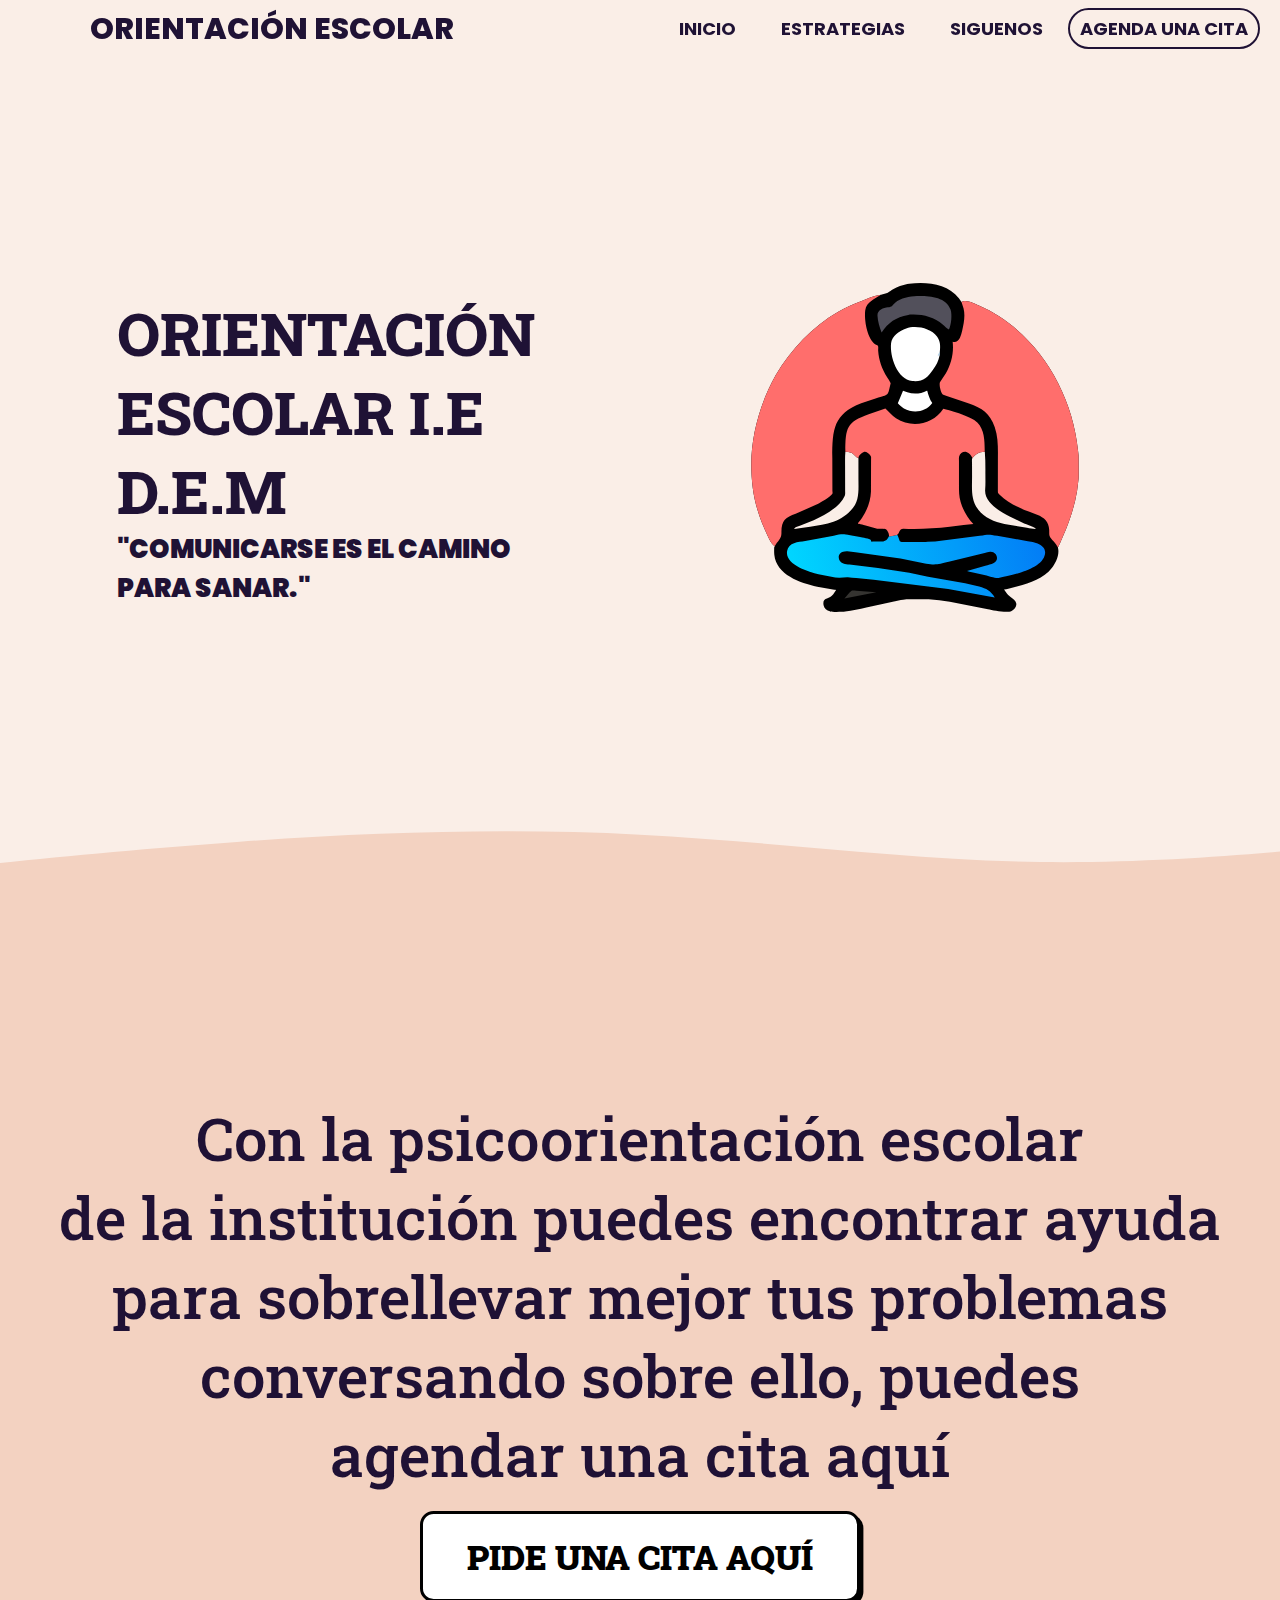
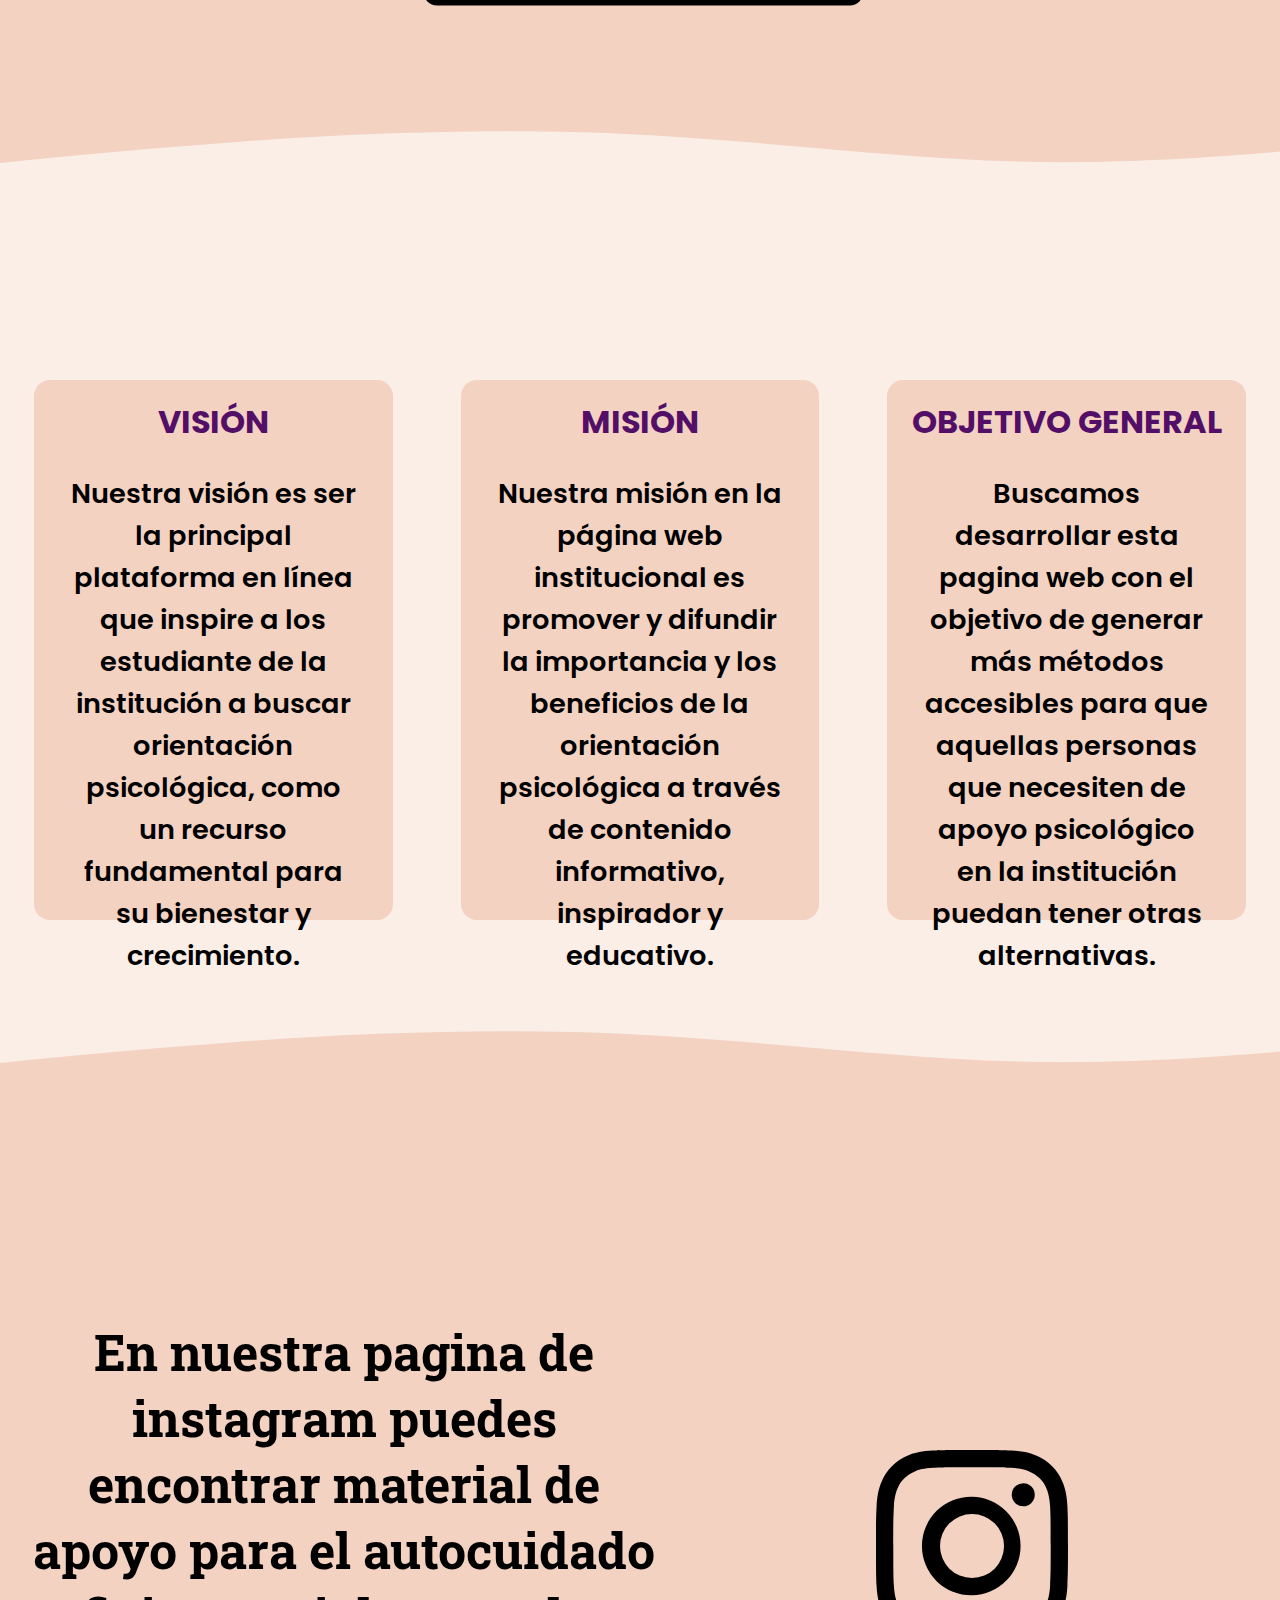
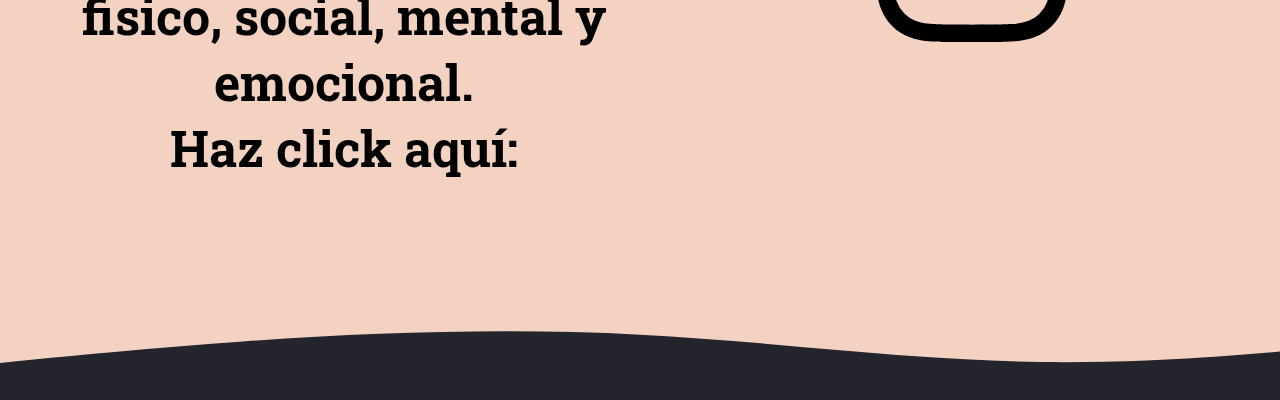
<file: index.html>
<!DOCTYPE html>
<html lang="en">
<head>
    <meta charset="UTF-8">
    <meta http-equiv="X-UA-Compatible" content="IE=edge">
    <meta name="viewport" content="width=device-width, initial-scale=1.0">
    <title>Orientación Escolar - I.E. DIEGO E. MISAS</title>
    <link rel="stylesheet" href="styles.css">
</head>
<body>
    <!--
    <header class="header">
        <div class="logo">
            <a>PSICOORIENTACIÓN ESCOLAR</a>
        </div>
        <nav>
           <ul class="nav-links">
                <li><a href="#">Inicio</a></li>
                <li><a href="#">Haznos una pregunta</a></li>
                <li><a href="#">Conocenos</a></li>
           </ul>            
        </nav>
        <a class="btn" href="#"><button>Agenda una cita</button></a>
        <a href="javascript:void(0);" class="icon" onclick="myFunction()">
            <i class="fa fa-bars"></i>
        </a>
    </header>
    -->
    <header>
        <nav>
          <a href="#" class="logo">orientación escolar</a>
  
          <div class="hamburger">
            <span class="line"></span>
            <span class="line"></span>
            <span class="line"></span>
          </div>
  
          <div class="nav__link hide">
            <a class="linkmenu" href="https://zkodoku.github.io/orientaciondem/">Inicio</a>
            <a class="linkmenu" href="#sec3">Estrategias</a>
            <a class="linkmenu" href="#sec4">Siguenos</a>
            <a class="linkmenu" href="#sec2" id="boton">Agenda una cita</a>
          </div>
        </nav>
      </header>
<!-- PRIMERA SECCION -->
    <div class="primera" id="sec1">
        <div class="text1">
            <h2 class="t1">orientación<br>escolar i.e d.e.m</h2>
            <h3 class="t2">"Comunicarse es el camino para sanar."</h3>
        </div>
        <div class="image1">
        <img class="i1" alt="Psicoorientación" src="img/img1.svg">
        </div>
    </div>
<!-- --------- -->

<!-- SEGUNDA SECCION -->
    <div class="segunda" id="sec2">
      <div class="conts2">
        <p class="t3">Con la psicoorientación escolar<br>
                      de la institución puedes encontrar ayuda<br> 
                      para sobrellevar mejor tus problemas<br>
                      conversando sobre ello, puedes<br>
                      agendar una cita aquí
        </p>
        <button class="cita" onclick="location.href='form/form.html'">Pide una cita aquí</button>
      </div>
    </div>
<!-- --------- -->

<!-- TERCERA SECCION -->
    <div class="tercera" id="sec3">

      <div class="tarjetas">

        <div class="card">
          <h2>VISIÓN</h2>
          <h3>Nuestra visión es ser la principal plataforma en línea que inspire a los estudiante de la institución a buscar orientación psicológica, como un recurso fundamental para su bienestar y crecimiento.</h3>
        </div>

        <div class="card">
          <h2>MISIÓN</h2>
          <h3>Nuestra misión en la página web institucional es promover y difundir la importancia y los beneficios de la orientación psicológica a través de contenido informativo, inspirador y educativo.</h3>
        </div>

        <div class="card">
          <h2>Objetivo general</h2>
          <h3>Buscamos desarrollar esta pagina web con el objetivo de generar más métodos accesibles para que aquellas personas que necesiten de apoyo psicológico en la institución puedan tener otras alternativas.</h3>
        </div>

      </div>

    </div>
<!-- --------- -->

<!-- CUARTA SECCION -->
<div class="cuarta" id="sec4">
      <h1>En nuestra pagina de instagram puedes encontrar material de apoyo para el autocuidado fisico, social, mental y emocional. 
        <br>
        Haz click aquí:</h1>
      <div class="image2">
      <img class="i2" src="img/ig1.svg" href="https://www.instagram.com/orientacion_diegoechavarria/" target="_blank">
      </div>
</div>
<!-- --------- -->
</body>

<script src="./script.js"></script>
</html>
</file>
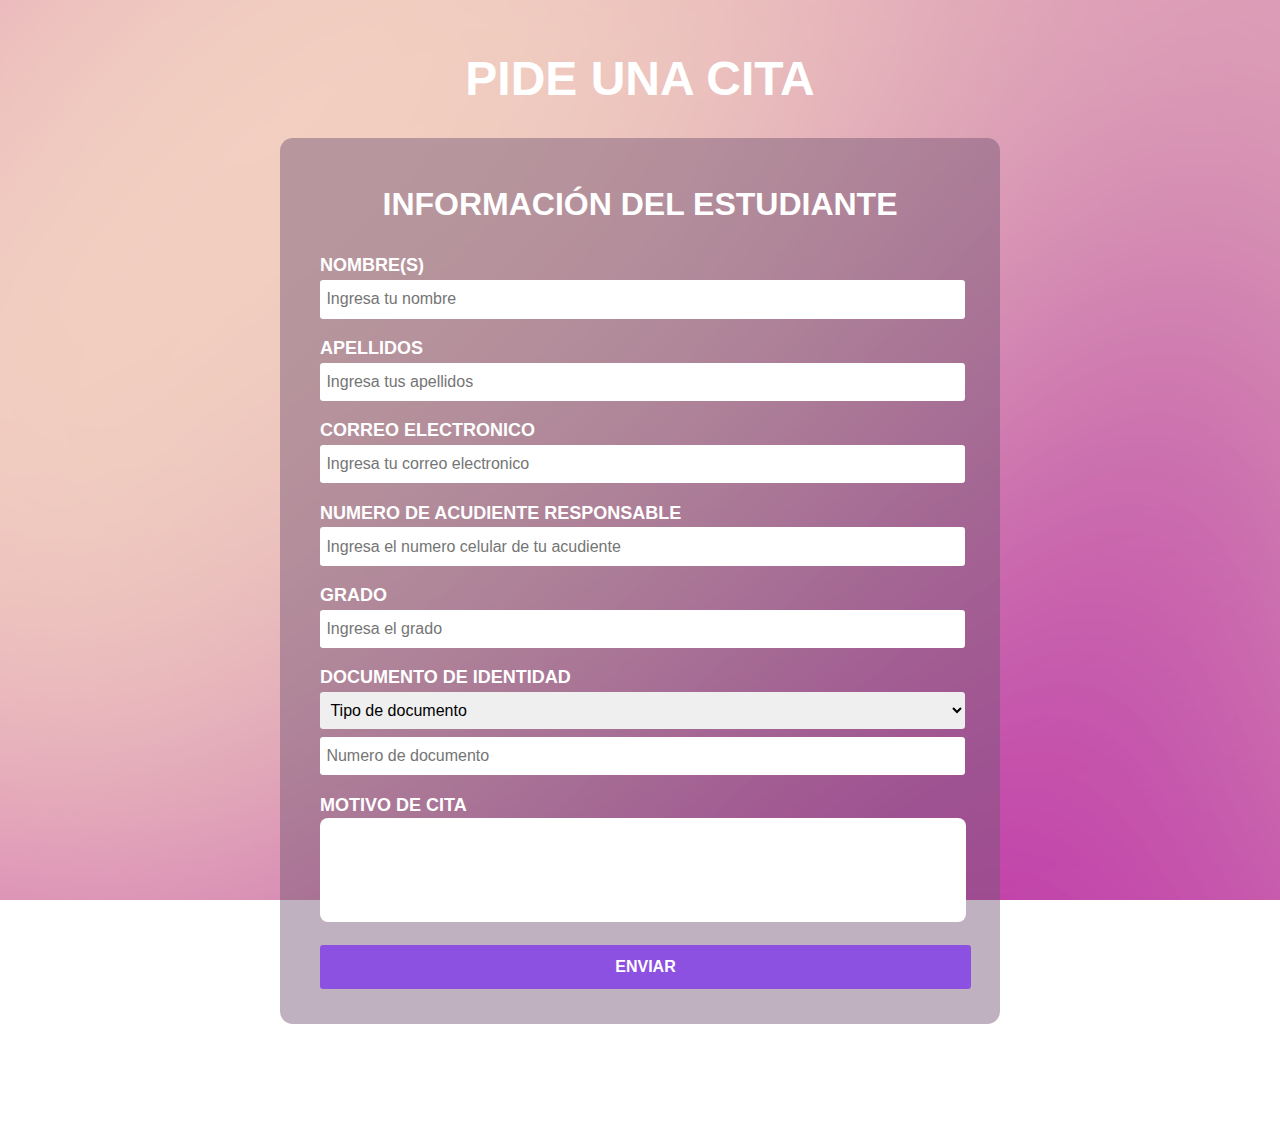
<file: form/form.html>
<!DOCTYPE html>
<html lang="en">
<head>
    <meta charset="UTF-8">
    <meta name="viewport" content="width=device-width, initial-scale=1.0">
    <link rel="stylesheet" href="form.css">
    <title>Psicoorientación escolar | Pide una cita</title>
</head>
<body>
    <div class="container">
        <header>
            <h1 id='title'>Pide una cita</h1>
        </header>
 
        <form id='survey-form' action="https://formsubmit.co/ee7755cc0f57654d42555baa1f3b6c46" method="POST">
            <p class="infoes">Información del estudiante</p>
            <div class='form-input'>
                <label id='name-label'>Nombre(s)</label>
                <input type='text' id='name' placeholder='Ingresa tu nombre' class='form-input-size' required />
            </div>

            <div class='form-input'>
                <label id='name-label'>Apellidos</label>
                <input type='text' id='name' placeholder='Ingresa tus apellidos' class='form-input-size' required />
            </div>

            <div class='form-input'>
                <label id='email-label'>Correo electronico</label>
                <input type='email' id='email' placeholder='Ingresa tu correo electronico' class='form-input-size' required />
            </div>

            <div class='form-input'>
                <label id='number-label'>Numero de acudiente responsable</label>
                <input type='number' id='number' placeholder='Ingresa el numero celular de tu acudiente' class='form-input-size' required />
            </div>

            <div class='form-input'>
                <label id='number-label'>Grado</label>
                <input type='number' id='text' placeholder='Ingresa el grado' class='form-input-size' />
            </div>

            <div class="form-input">
                <label id="number-label">Documento de Identidad</label>
                <select id='dropdown' class='form-input-size' required>
                    <option disabled selected value>Tipo de documento</option>
                    <option value='Tarjeta de identidad'>Tarjeta de identidad</option>
                    <option value='Tarjeta de extranjeria'>Tarjeta de extranjería</option>
                    <option value='Cedula de extranjeria'>Cedula de extranjería</option>
                    <option value='Cedula'>Cedula</option>
                    <option value='Pasaporte'>Pasaporte</option>
                </select>
            </div>

            <div class='form-input'>
                <input type='number' id='text' placeholder='Numero de documento' class='form-input-size' />
            </div>

            <div class="form-input">
                <label id="number-label">Motivo de cita</label>
                <textarea></textarea>
            </div>
 
            <div class='form-input'>
                <button type='submit' id='submit'>Enviar</button>
            </div>

            <input type="hidden" name="_next" value="https://zkodoku.github.io/orientaciondem/">
            <input type="hidden" name="_captcha" value="false">
            <input type="hidden" name="_next" value="">
        </form>
    </div>

</body>
</html>
</file>
<file: styles.css>
@import url('https://fonts.googleapis.com/css2?family=Poppins:wght@100;200;300;400;500;600;700;800&display=swap');
@import url('https://fonts.googleapis.com/css2?family=Roboto+Slab:wght@100;200;300;400;500;600;700;800;900&display=swap');
@import url('https://fonts.googleapis.com/css2?family=Pacifico&family=Roboto+Slab:wght@100;200;300;400;500;600;700;800;900&display=swap');

*{
    box-sizing: border-box;
    margin: auto;
    padding: 0;
    font-size: 20px;
    z-index: auto;
}
/*
.header{
    font-family: 'Poppins', sans-serif;
    background-color: #6713d2;
    display: flex;
    justify-content: flex-end;
    align-items: center;
    min-height: 10vh;
    padding: 5px 3%;
}

.header .logo{
    cursor: pointer;
    margin-right: auto;
    transition: all 0.3s ease-in;
}

.header .logo a{
    font-size: 1.5em;
    height: 100px;
    width: auto;
    color: white;
    font-weight: 700;
}
.header .logo:hover {
    transform: scale(1.1);
}

.header .nav-links{
    list-style: none;
}

.header .nav-links li{
    display: inline-block;
    padding: 0 20px;  
    transition: all 0.2s ease-in;  
}

.header .nav-links li:hover{
    transform: scale(1.1);
}

.header .nav-links a{
    font-size: 700;
    color: white;
    text-decoration: none;
    transition: all 0.2s ease-in;
}

.header .nav-links li a:hover{
    color: rgb(218, 24, 218);
}

.header .btn button{
    margin-left: 20px;
    font-weight: 700;
    color: #c924bb;
    padding: 9px 25px;
    background: white;
    border: none;
    border-radius: 50px;
    cursor: pointer;
    transition: all 0.2s ease-in;
}

.header .btn button:hover{
    background-color: #c924bb;
    color: white;
    transform: scale(1.1);
}
*/
.linkmenu, .logo {
    text-decoration: none;
    color: #1f1235;
    font-size: 1.2rem;
    font-weight: 700;
    text-transform: uppercase;
  }
  
  /* nav styles */
  
  nav {
    font-family: 'Poppins', sans-serif;
    width: 100%;
    display: flex;
    justify-content: space-between;
    align-items: left;
    background: transparent;
    position: fixed;
    transition: 0.5 ease-in;
  }

  .abajo {
    background: linear-gradient(0deg, rgba(255,255,255,0) 0%, rgba(0, 0, 0, 0.1) 100%);
  }
  
  .logo {
    text-align: left;
    font-size: 1.5rem;
    color: #1f1235;
    font-weight: 800;
    transition: 0.1s ease-in;
    margin-left: 10vh;
  }
  
  .logo:hover {
    transform: scale(1.02);
    color: #eebbc3;
  }
  
  .hamburger {
    cursor: pointer;
  }
  
  .hamburger .line {
    display: block;
    width: 40px;
    height: 5px;
    margin-bottom: 10px;
    background-color: #1f1235;
  }
  
  .nav__link {
    position: fixed;
    width: 100%;
    top: 5rem;
    left: 18px;
    margin-left: 10vh;
    background: transparent;
  }
  
  #boton {
    border: 2px solid #1f1235;
    border-radius: 2em;
    padding: 5px 10px 5px 10px;
  }

  #boton:hover {
    background-color: #eebbc3;
    color: #1f1235;
    border: 2px solid #1f1235;
  }
  
  .nav__link a {
    display: block;
    text-align: center;
    padding: 10px 0;
    transition: 0.2s ease-in;
    font-size: 0.9em;
  }
  
  .nav__link a:hover {
    transform: scale(1.1);
    color:  #eebbc3;
  }
  
  .hide {
    display: none;
  }
  
  @media screen and (min-width: 768px) {
    .nav__link {
      display: block;
      position: static;
      width: auto;  
      margin-right: 20px;
      background: none;
    }
  
    .nav__link a {
      display: inline-block;
      padding: 15px 20px;
    }
  
    .hamburger {
      display: none;
    }
  }
/* Primera seccion */
.primera {
    background-image: url(img/bg1.svg);
    height: 100vh;
    width: 100%;
    background-position: center;
    background-size: cover;
    background-repeat: no-repeat;
    display: flex;
    justify-content: center;
    align-items: center;
}

.text1 {
  flex: 1;
  text-align: left;
  color: #1f1235;
  margin-left: 13vh;
}

.t1 {
    font-family: 'Roboto Slab', serif;
    font-size: 3em;
    font-weight: 800;
    text-transform: uppercase;
}

.t2 {
    font-family: 'Poppins', sans-serif;
    font-size: 1.3em;
    font-weight: 900;
    text-transform: uppercase;
}
.image1 {
  flex: 1;
  text-align: right;
  padding: 20px;
  margin-right: 20vh;
}
.i1 {
  height: auto;
  max-width: 70%;
}

/* segunda seccion */
.segunda {
    width: 100%;
    height: 100vh;
    background: url(img/bg2.svg);
    background-position: center;
    background-size: cover;
    display: flex;
    justify-content: center;
    align-items: center;
    font-family: 'Poppins', sans-serif;
}
.conts2 {
  text-align: center;
}
.t3 {
  font-size: 3em;
  font-weight: 500;
  color: #1f1135;
  font-family: 'Roboto Slab', serif;
  margin-bottom: 0.3em;
  
}
.cita {
  background: white;
  font-family: inherit;
  padding: 0.6em 1.3em;
  font-weight: 900;
  font-size: 1.7rem;
  border: 3px solid black;
  border-radius: 0.4em;
  box-shadow: 0.1em 0.1em;
  font-family: 'Roboto Slab', serif;
  text-transform: uppercase;
}

.cita:hover {
  transform: translate(-0.05em, -0.05em);
  box-shadow: 0.15em 0.15em;
}

.cita:active {
  transform: translate(0.05em, 0.05em);
  box-shadow: 0.05em 0.05em;
}

/* tercera seccion */
.tercera {
  width: 100%;
  height: 100vh;
  background-image: url(img/bg3.svg);
  background-position: center;
  background-size: cover;
  font-family: 'Poppins', sans-serif;
  display: flex;
  justify-content: center;
  align-items: center;
}

.tarjetas {
  display: flex;
  justify-content: space-between;
}

.card {
  margin-top: 10vh;
  display: inline-block;
  width: 28%;
  height: 60vh;
  font-size: 16px;
  background-color: #f3d2c1;
  border-radius: 1em;
  text-align: center;
  margin-bottom: 10vh;
}

.card h2 {
  color: #530f68;
  font-size: 2em;
  margin-top: 2vh;
  text-transform: uppercase;
}

.card h3 {
  text-align: center;
  font-size: 1.7em;
  margin-left: 4vh;
  margin-right: 4vh;
  margin-top: 3vh;
  font-weight: 600;
}

/* Cuarta seccion */
.cuarta {
  width: 100%;
  height: 100vh;
  background-image: url(img/bg4.svg);
  background-position: center;
  background-size: cover;
  font-family: 'Poppins', sans-serif;
  display: flex;
  align-items: center;
  justify-content: center;
}

.cuarta h1 {
  flex: 1;
  text-align: left;
  margin-left: 15vw;
  margin-right: 15vw;
  font-size: 2.5rem;
  text-align: center;
  font-family: 'Roboto Slab', serif;
  min-width: 50vw;
}

.image2 {
  flex: 1;
  text-align: right;
  padding: 20px;
  margin-right: 40vh;
}

.i2 {
  height: auto;
  width: 15vw;
}

.cuarta a:hover {
  color: #ff6e6c;
}
</file>
<file: form/form.css>
*{
    font-size: 16px;
}

body{
    background-image: url(../img/formbg.svg);
    background-position: center;
    background-size: cover;
    background-repeat: no-repeat;
    background-attachment: fixed;
    margin: 0;
    font-family: sans-serif;
    color: white;
    height: 120vh;
}

.container{
  width: 100%;
  margin: 3.2rem auto 0 auto;
}

@media(min-width: 576px){
  .container{
    max-width: 540px;
  }
}

@media(min-width: 768px){
  .container{
    max-width: 720px
  }
}

header{
    text-align: center;
    margin-bottom: 1.5rem;
}

#title{
  font-weight: 800;
  font-size: 3em;
  text-transform: uppercase;
}

.infoes {
    font-size: 2em;
    color: #fff;
    text-align: center;
    text-transform: uppercase;
    font-weight: 900;

}
#survey-form{
    background: rgba(116, 84, 116, 0.457);
    padding: 1rem 0.5rem;
    border-radius: 0.8rem;
 }
 
 .form-input{
    margin: 0 2.5rem 1.2rem 2rem;
 }
 
 .form-input-size{
    display: block;
    width: 100%;
    height: 1.8rem;
    padding: 0.3rem 0.4rem;
    border-radius: 0.2rem;
    outline: 0;
    border-style: none;
    margin-top: 0.4rem;  
 }

 #dropdown {
    height: 2.3rem;
    margin-bottom: -0.7em;
    width: 102%;
 }

 p{
    font-size: 1.12rem;
   }
   
   #radio-btn,
   #check-box {
    margin-right: 0.5rem;
    min-height: 1.2rem;
    min-width: 1.2rem;
   }
   
   label {
    display: flex;
    align-items: center;
    font-size: 1.125rem;
    font-weight: 600;
    margin-bottom: -0.16rem;
    text-transform: uppercase;
   }
   
   textarea{
    width: 101%;
    min-height: 6rem;
    max-height: 10rem;
    resize: vertical;
    padding: 0.5rem 0 0 0.5rem;
    border-radius: 0.5em;
    margin-top: 0.3em;
    border: none;
    resize: none;
    outline: none;
    box-shadow: inset;
    font-family: sans-serif;
    font-weight: 500;
   }
   
   #submit{
    width: 103%;
    padding: 0.8rem;
    background: rgb(141, 81, 225);
    color: white;
    border-radius: 0.2rem;
    cursor: pointer;
    border: none;
    text-transform: uppercase;
    font-weight: 900;
   }
</file>
